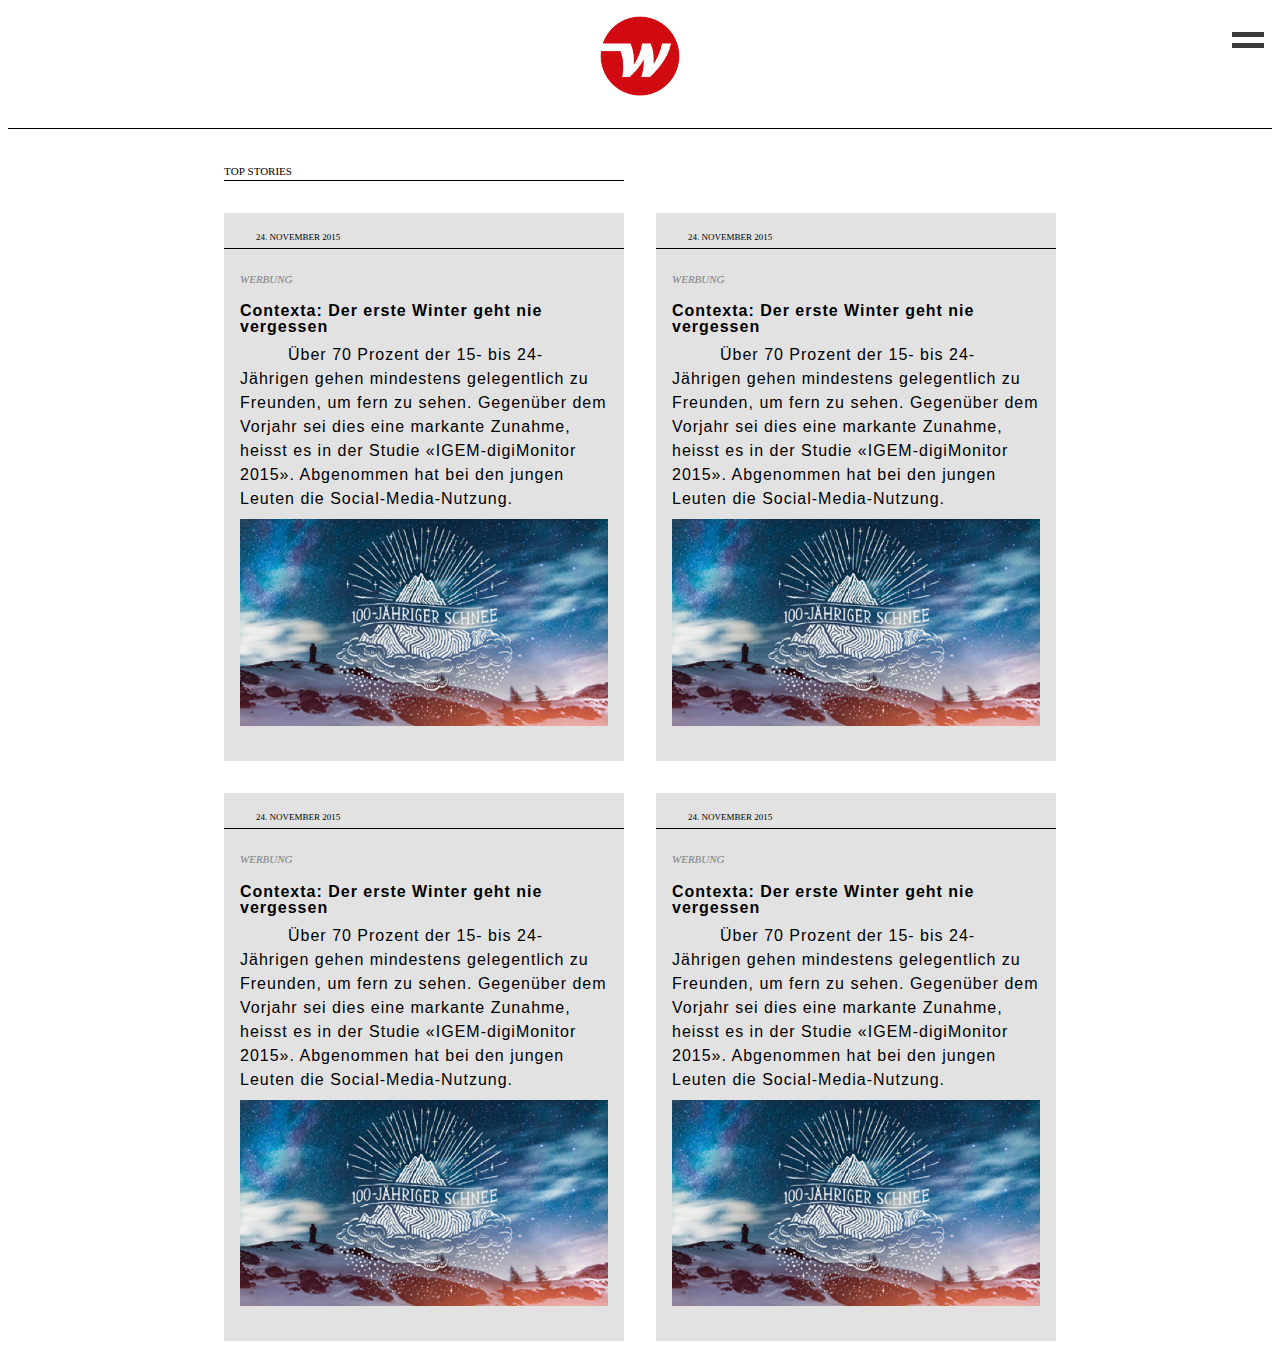
<file: index.html>
<!DOCTYPE html>
<html lang="en">
<head>
  <meta charset="UTF-8">
  <meta content='width=device-width, initial-scale=1.0, maximum-scale=1.0, user-scalable=0' name='viewport' />
  <link rel="stylesheet" type="text/css" href="css/reset.css">
  <link rel="stylesheet" type="text/css" href="css/global.css">
  <title></title>
</head>
<body>
  <header class="header">
    <a class="header__logo" href="index.html"></a>
    <nav class="main-nav">
    </nav>
    <section class="aside__breadcrumbs">
    </section>
  </header>
  <main>
    <section class="top-stories">
      <header class="top-stories__header">
      <h5>Top Stories</h5>
      </header>
      <div class="flex">
      <section class="story">
        <time class="story__date" datetime="2001-05-15T19:00">24. November 2015</time> 
        <article class="story__article">
          <h6>Werbung</h6>
          <h7>Contexta: Der erste Winter geht nie vergessen</h7>
          <a href="article.html">
          <p class="story__paragraph">Über 70 Prozent der 15- bis 24-Jährigen gehen mindestens gelegentlich zu Freunden, um fern zu sehen. Gegenüber dem Vorjahr sei dies eine markante Zunahme, heisst es in der Studie «IGEM-digiMonitor 2015». Abgenommen hat bei den jungen Leuten die Social-Media-Nutzung.</p>
          <img class="story__image" src="img/article_img.png"></img>
          </a>
        </article>
      </section>
      <section class="story">
        <time class="story__date" datetime="2001-05-15T19:00">24. November 2015</time> 
        <article class="story__article">
          <h6>Werbung</h6>
          <h7>Contexta: Der erste Winter geht nie vergessen</h7>
          <p class="story__paragraph">Über 70 Prozent der 15- bis 24-Jährigen gehen mindestens gelegentlich zu Freunden, um fern zu sehen. Gegenüber dem Vorjahr sei dies eine markante Zunahme, heisst es in der Studie «IGEM-digiMonitor 2015». Abgenommen hat bei den jungen Leuten die Social-Media-Nutzung.</p>
          <img class="story__image" src="img/article_img.png"></img>
        </article>
      </section>
      <section class="story">
        <time class="story__date" datetime="2001-05-15T19:00">24. November 2015</time> 
        <article class="story__article">
          <h6>Werbung</h6>
          <h7>Contexta: Der erste Winter geht nie vergessen</h7>
          <p class="story__paragraph">Über 70 Prozent der 15- bis 24-Jährigen gehen mindestens gelegentlich zu Freunden, um fern zu sehen. Gegenüber dem Vorjahr sei dies eine markante Zunahme, heisst es in der Studie «IGEM-digiMonitor 2015». Abgenommen hat bei den jungen Leuten die Social-Media-Nutzung.</p>
          <img class="story__image" src="img/article_img.png"></img>
        </article>
      </section>
      <section class="story">
        <time class="story__date" datetime="2001-05-15T19:00">24. November 2015</time> 
        <article class="story__article">
          <h6>Werbung</h6>
          <h7>Contexta: Der erste Winter geht nie vergessen</h7>
          <p class="story__paragraph">Über 70 Prozent der 15- bis 24-Jährigen gehen mindestens gelegentlich zu Freunden, um fern zu sehen. Gegenüber dem Vorjahr sei dies eine markante Zunahme, heisst es in der Studie «IGEM-digiMonitor 2015». Abgenommen hat bei den jungen Leuten die Social-Media-Nutzung.</p>
          <img class="story__image" src="img/article_img.png"></img>
        </article>
      </section>
    </div>
    </section>
  </main>
  <footer>
  </footer>
</body>
</html>
</file>
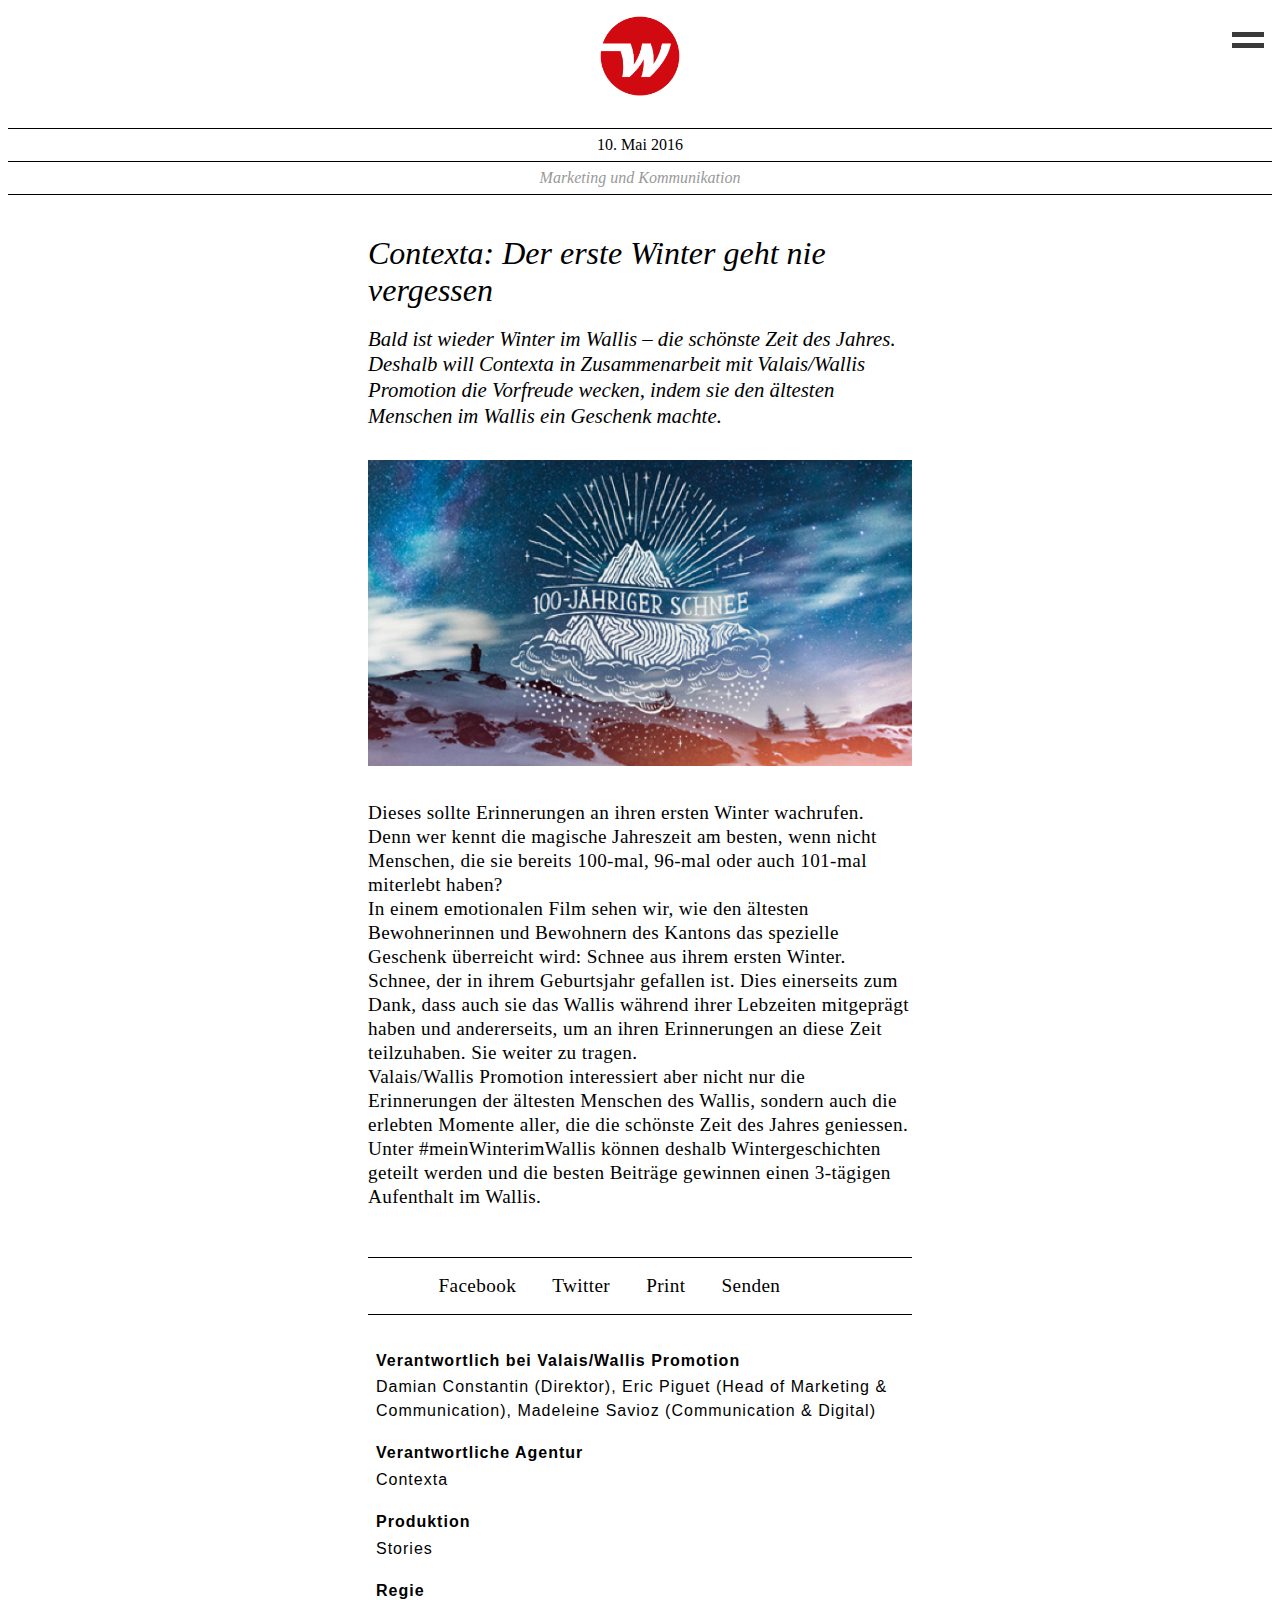
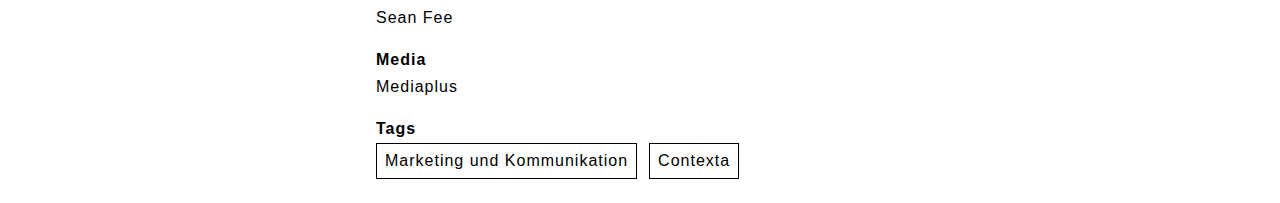
<file: article.html>
<!DOCTYPE html>
<html lang="en">
<head>
  <meta charset="UTF-8">
  <meta content='width=device-width, initial-scale=1.0, maximum-scale=1.0, user-scalable=0' name='viewport' />
  <link rel="stylesheet" type="text/css" href="css/reset.css">
  <link rel="stylesheet" type="text/css" href="css/global.css">
  <title></title>
</head>
<body>
  <header class="header">
    <a class="header__logo" href="index.html"></a>
    <nav class="main-nav">
    </nav>
    <section class="aside__breadcrumbs">
    </section>
  </header>
  <main>
    <detail>
      <time datetime="2001-05-15T19:00">10. Mai 2016</time>
      <summary>Marketing und Kommunikation</summary> 
    </detail>
    <article>
      <h2>Contexta: Der erste Winter geht nie vergessen</h2>
      <h3>Bald ist wieder Winter im Wallis – die schönste Zeit des Jahres. Deshalb will Contexta in Zusammenarbeit mit Valais/Wallis Promotion die Vorfreude wecken, indem sie den ältesten Menschen im Wallis ein Geschenk machte.</h3>
      <img class="article__image" src="img/article_img.png"></img>
      <p>Dieses sollte Erinnerungen an ihren ersten Winter wachrufen. Denn wer kennt die magische Jahreszeit am besten, wenn nicht Menschen, die sie bereits 100-mal, 96-mal oder auch 101-mal miterlebt haben? </br>In einem emotionalen Film sehen wir, wie den ältesten Bewohnerinnen und Bewohnern des Kantons das spezielle Geschenk überreicht wird: Schnee aus ihrem ersten Winter. Schnee, der in ihrem Geburtsjahr gefallen ist. Dies einerseits zum Dank, dass auch sie das Wallis während ihrer Lebzeiten mitgeprägt haben und andererseits, um an ihren Erinnerungen an diese Zeit teilzuhaben. Sie weiter zu tragen. </br>Valais/Wallis Promotion interessiert aber nicht nur die Erinnerungen der ältesten Menschen des Wallis, sondern auch die erlebten Momente aller, die die schönste Zeit des Jahres geniessen. Unter #meinWinterimWallis können deshalb Wintergeschichten geteilt werden und die besten Beiträge gewinnen einen 3-tägigen Aufenthalt im Wallis.</p>
    </article>
    <aside class="aside">
      <section class="aside__social">
        <ul class="aside-social__list">
          <li class="aside-social__item">
            <p>Facebook</p>
          </li>
          <li class="aside-social__item">
            <p>Twitter</p>
          </li>
          <li class="aside-social__item">
            <p>Print</p>
          </li>
          <li class="aside-social__item">
            <p>Senden</p>
          </li>
        </ul>
      </section>
      <section class="aside-imprint">
        <article class="aside-imprint__article">
          <h4 class="aside-imprint__title">Verantwortlich bei Valais/Wallis Promotion</h4>
          <p>Damian Constantin (Direktor), Eric Piguet (Head of Marketing & Communication), Madeleine Savioz (Communication & Digital)</p>
        </article>
        <article class="aside-imprint__article">
          <h4 class="aside-imprint__title">Verantwortliche Agentur</h4>
          <p>Contexta</p>
        </article>
        <article class="aside-imprint__article">
          <h4 class="aside-imprint__title">Produktion</h4>
          <p>Stories</p>
        </article>
        <article class="aside-imprint__article">
          <h4 class="aside-imprint__title">Regie</h4>
          <p>Sean Fee</p>
        </article>
        <article class="aside-imprint__article">
          <h4 class="aside-imprint__title">Media</h4>
          <p>Mediaplus</p>
        </article>
        <article class="aside-imprint__article aside-imprint__tags">
          <h4 class="aside-imprint__title">Tags</h4>
          <p>Marketing und Kommunikation</p>
          <p>Contexta<?p>
        </article>
      </section>
    </aside>
  </main>
  <footer>
  </footer>
</body>
</html>
</file>
<file: css/global.css>
/*---------------------------
    Global
----------------------------*/

/*
.nav__toggle {
  position: absolute;
  width: 2rem;
  height: 1rem;
  z-index: 10;
  right: 1rem;
  top: 2rem;
  transition:
    height .4s,
    top .4s;
}

.nav__toggle:before,
.nav__toggle:after {
  content: '';
  position: absolute;
  left: 0;
  top: 0;
  width: 100%;
  height: .3rem;
  background-color: @dark-grey;
  transform: rotate(0);
  transition:
    background-color .4s,
    transform .4s,
    top .4s,
    bottom .4s;
}

.nav__toggle:after {
  top: initial;
  bottom: 0;
}

.nav__toggle--expanded {
  top: 1rem;
  height: 2rem;
}

.nav__toggle--expanded:before,
.nav__toggle--expanded:after {
  top: 50%;
  bottom: initial;
  transform: rotate(45deg);
  background-color: #fff;
}

.nav__toggle--expanded:after {
  transform: rotate(-45deg);
}

.nav__list {
  width: 100vw;
  height: 100vh;
  position: absolute;
  top: -100vh;
  left: 0;
  margin: 0;
  padding: 12vh 0;
  background-color: rgba(74,74,74,0.99);
  list-style: none;
  opacity: 0;
  transition: all 0.4s;
}

.nav__list--expanded {
  top: 0;
  opacity: 1;
}

.nav__item {
  .navText;
  color: white;
  line-height: 6rem;
  text-align: center;
  transition: background-color .2s;
}

.nav__item--active 
  .nav__link {
  font-weight: 700;
  letter-spacing: 0.1rem;
}

.nav__item:hover {
  background-color: rgba(60,60,60,0.99);
}

.nav__link {
  display: block;
  width: 100%;
  height: 100%;
}

.nav__toggle {
  position: absolute;
  width: 2rem;
  height: 1rem;
  z-index: 10;
  right: .5rem;
  top: 1rem;
  transition: height .4s, top .4s;
  color: black;
  cursor: pointer;
}
*/

.main-nav {
  position: absolute;
  width: 2rem;
  height: 1rem;
  z-index: 10;
  right: .5rem;
  top: 1rem;
  transition: height .4s, top .4s;
  color: black;
  cursor: pointer;
}

.main-nav::before, .main-nav::after {
  content: '';
  position: absolute;
  left: 0;
  top: 0;
  width: 100%;
  height: .3rem;
  background-color: #3a3a3a;
  transform: rotate(0);
  transition: background-color 0.4s, transform 0.4s, top 0.4s, bottom 0.4s;
}

.main-nav::after {
  top: initial;
  bottom: 0;
}

.header {
  text-align: center;
  position: relative;
  border-bottom: 1px solid black;
  padding-bottom: 2rem;
  margin: 0 .5rem;
}

.header__logo {
  height: 5rem;
  width: 5rem;
  background-image: url("../img/wewo_logo.png");
  display: block;
  background-repeat: no-repeat;
  background-size: 100% auto;
  margin: 1rem auto 0px;
}


detail {
  display: block;
  padding: 0rem 0rem 2rem;
  margin: 0px 0.5rem;
  text-align: center;
}

time {
  display: block;
  border-bottom: 1px solid black;
  padding: 0.5rem 0px;
}

summary {
  display: block;
  font-style: italic;
  color: rgb(153, 153, 153);
  border-bottom: 1px solid black;
  padding: 0.5rem 0px;
}

article {
  margin: .5rem auto;
  padding: 0 .5rem;
  max-width: 34rem;
}

.article__image {
  margin: 2rem auto;
  width: 100%;
  max-width: 34rem;
}

aside {
  margin: .5rem auto;
  max-width: 34rem;
}

.aside__social {
  width: 100%;
  position: relative;
  margin: 3rem auto 2rem auto;
  border-top: 1px solid black;
  border-bottom: 1px solid black;
}

.aside-social__list {
  margin: 0 auto;
  display: block;
  width: 80%;
  position: relative;
}

.aside-social__item {
  display: inline-block;
  margin: 1rem;
  cursor: pointer;
}

.aside-imprint p {
  font-family: sans-serif;
  font-size: 1rem;
  letter-spacing: 1px;
}

.aside-imprint__article {
  margin-bottom: 1rem;
}

.aside-imprint__title {
  font-weight: bold;
  font-family: sans-serif;
  font-size: 1rem;
  line-height: 1.8rem;
  letter-spacing: 1px;
}

.aside-imprint__tags p {
  display: inline-block;
  margin: 0 .5rem .5rem 0;
  border: 1px solid black;
  padding: 0.3rem 0.5rem;
}

h2 {
  margin-bottom: 1rem;
  font-style: italic;
  font-size: 2rem;
  line-height: 1.17;
}

h3 {
  font-size: 1.3rem;
  line-height: 1.6rem;
  font-style: italic;
}

p {
  font-size: 1.2rem;
  line-height: 1.5rem; letter-spacing: 0.4px;
}

/*---------------------------
    Landing Page
----------------------------*/

.top-stories {
  margin: .5rem auto;
  padding: 0 .5rem;
  max-width: 25rem;
}

.top-stories__header {
  border-bottom: 1px solid black;
  margin: 2rem 0 0 0;
  max-width: 25rem;
}

.flex {
  display: flex;
  flex-direction: row;
  flex-wrap: wrap;
  width: 100%;
}

.story {
  background-color: #E2E2E2;
  max-width: 25rem;
  margin: 2rem 0 0 0;
}

.story a {
  text-decoration: none;
  color: black;
}

.story__date {
  font-variant-caps: all-small-caps;
  font-size: .8rem;
  line-height: 1.17;
  padding: 1rem 0 .25rem 1rem;
}

.story__image {
  margin: .5rem auto 1.5rem auto;
  width: 100%;
  max-width: 34rem;
}

h5 {
  font-variant-caps: all-small-caps;
  font-size: 1rem;
  line-height: 1.17;
}

h6 {
  font-variant-caps: all-small-caps;
  font-style: italic;
  font-size: 1rem;
  line-height: 1.17;
  color: gray;
  margin: 1.25rem 0 1rem 0;
}

h7 {
  display: block;
  margin-bottom: .5rem;
  font-family: sans-serif;
  font-size: 1rem;
  font-weight: bold;
  letter-spacing: 1px;
}

.story__paragraph {
  font-family: sans-serif;
  font-size: 1rem;
  letter-spacing: 1px;
  text-indent: 2rem;
}


/*---------------------------
    Media Queries
----------------------------*/

@media all and (min-width: 840px) {
  .top-stories {
    max-width: 52rem;
  }

  .story {
    margin: 2rem 0 0 0;
  }

  .story:nth-child(even) {
    margin: 2rem 0 0 2rem;
  }
}

@media all and (min-width: 400px) {
  .story__article {
    padding: 0 1rem;
  }
  
  .story__date {
    padding-left: 2rem;
  }

  .story__paragraph {
    text-indent: 3rem;
  }
}
</file>
